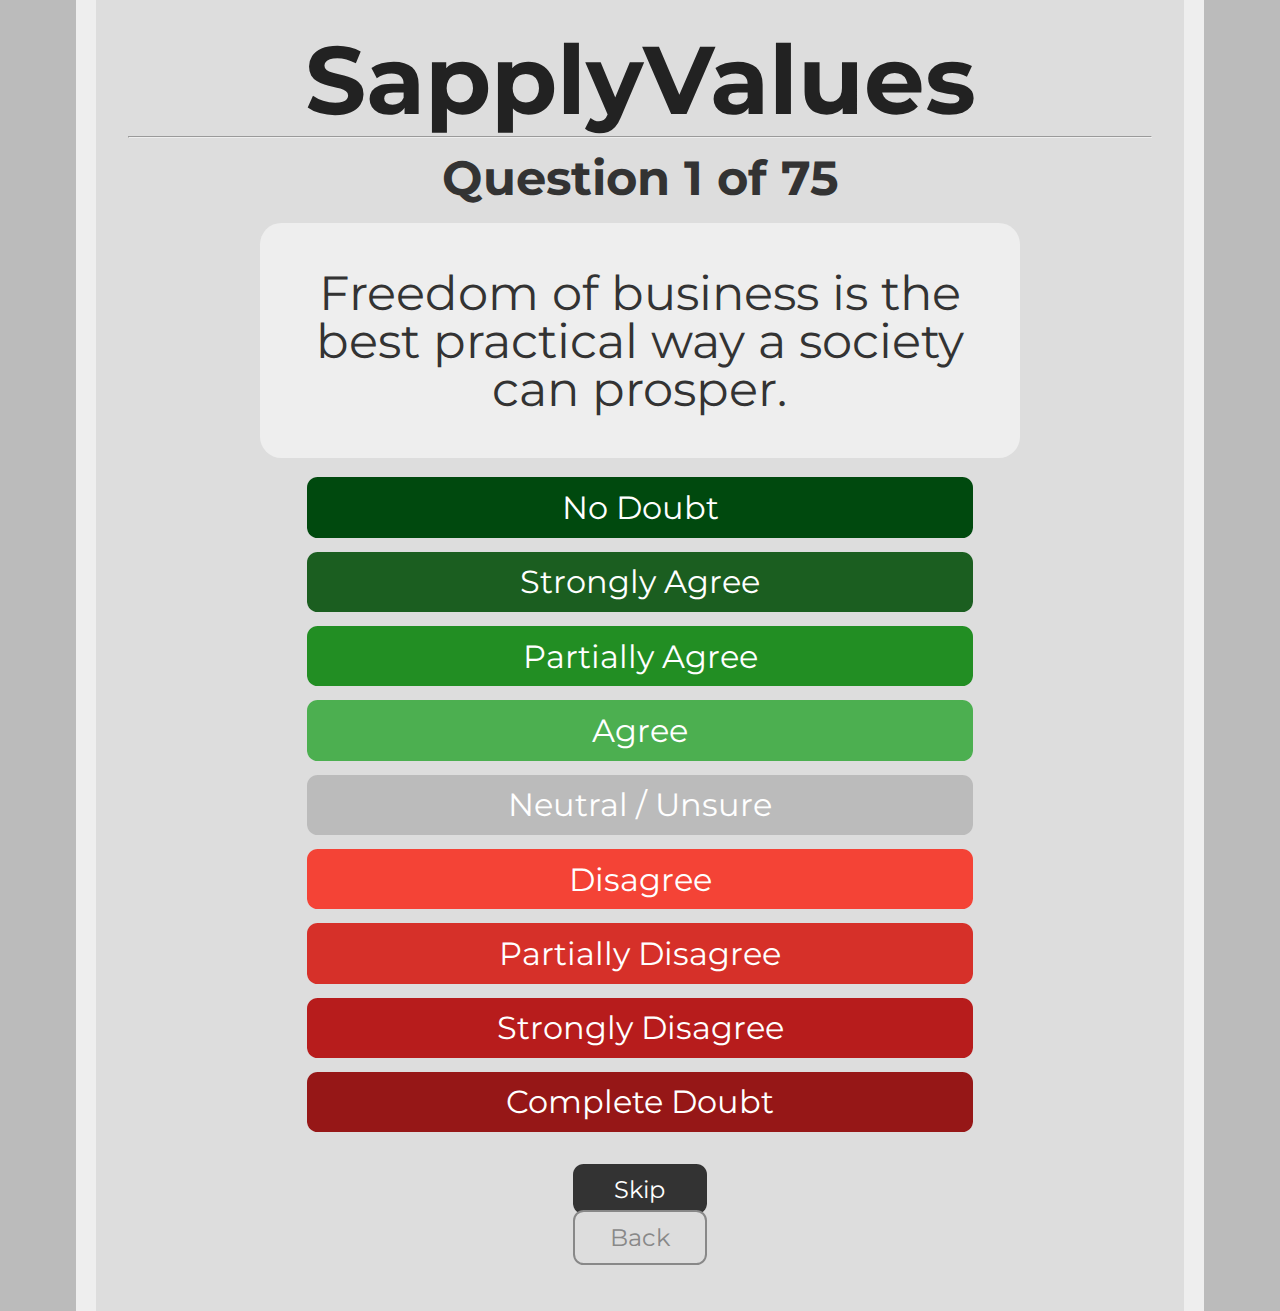
<file: quiz.html>
<head>
    <!-- Global site tag (gtag.js) - Google Analytics -->
    <script async src="https://www.googletagmanager.com/gtag/js?id=UA-99715444-7"></script>
    <script>
        window.dataLayer = window.dataLayer || [];
        function gtag() { dataLayer.push(arguments); }
        gtag('js', new Date());

        gtag('config', 'UA-99715444-7');
    </script>

    <meta charset="utf-8">
    <title>SapplyValues Quiz</title>

    <link href="https://fonts.googleapis.com/css?family=Montserrat:300,400,700|Roboto:400,700" rel="stylesheet">
    <link href='style.css' rel='stylesheet' type='text/css'>
    <link rel="icon" type="x-icon" href="icon.png">
    <link rel="shortcut icon" type="x-icon" href="icon.png">

    <script type="application/javascript" src="questions.js"></script>

    <script src="https://ajax.googleapis.com/ajax/libs/jquery/3.5.1/jquery.min.js"></script>
	<meta name="viewport" content="width=device-width, initial-scale=1.0">
</head>

<body>

	<h1 class="title">SapplyValues</h1>
    <svg id="svgHeader" style="width: 100%;" viewBox="0 0 112 19">
		<text x="50%" y="15" class="svgHeader">SapplyValues</text>
	</svg>
<hr>
<h2 style="text-align:center;" id="question-number">Loading...</h2>
<p class="question" id="question-text"></p>
<button class="button" onclick="next_question(2.0)" style="background-color: #00490e;">No Doubt</button> <br>
<button class="button" onclick="next_question(1.0)" style="background-color: #1b5e20;">Strongly Agree</button> <br>
<button class="button" onclick="next_question(0.75)" style="background-color: #228e23;">Partially Agree</button> <br>
<button class="button" onclick="next_question(0.5)" style="background-color: #4caf50;">Agree</button> <br>
<button class="button" onclick="next_question(0)" style="background-color: #bbbbbb;">Neutral / Unsure</button> <br>
<button class="button" onclick="next_question(-0.5)" style="background-color: #f44336;">Disagree</button> <br>
<button class="button" onclick="next_question(-0.75)" style="background-color: #D63029;">Partially Disagree</button> <br>
<button class="button" onclick="next_question(-1.0)" style="background-color: #b71c1c;">Strongly Disagree</button> <br>
<button class="button" onclick="next_question(-2.0)" style="background-color: #961717;">Complete Doubt</button> <br>
<button class="small_button" onclick="prev_question()" id="back_button">Back</button> <br>
<button class="small_button" onclick="next_question(0)" id="skip_button">Skip</button>
<button class="small_button_off" id="back_button_off">Back</button><br>

<script>
    // variables
    var answers = new Object();     // Store user's answers
    var qn = 0; // Current question order


    // Populate questionsObject

    var questionsObject = new Object();     // Question objects with ID keys
    questions.forEach(populateQO);

    function populateQO(value) {
      questionsObject[value['id']] = value
    }


    // Populate & shuffle questionsOrder

    var questionsOrder = Object.keys(questionsObject); //Array of shuffled question IDs

    const urlParams = new URLSearchParams(window.location.search);
    if (urlParams.get("shuffle") == "true") {
        shuffleArray(questionsOrder);
    }

    function shuffleArray(array) {
      for (let i = array.length - 1; i > 0; i--) {
        const j = Math.floor(Math.random() * (i + 1));
        [array[i], array[j]] = [array[j], array[i]];
      }
    }

    // Question initialization

    init_question();

    function init_question() {
        $("#question-text").html(questionsObject[questionsOrder[qn]].question);
        $("#question-number").html("Question "+(qn + 1)+" of "+(questionsOrder.length));



        if (jQuery.isEmptyObject(answers)) {
            $('#back_button').hide()
            $('#back_button_off').show()
        } else {
            $('#back_button').show()
            $('#back_button_off').hide()
        }
    }


    // Next question

    function next_question(answer) {
        if (qn === questionsOrder.length) {
            return;
        }

        answers[questionsOrder[qn]] = answer;
        qn++;

        if (qn < questionsOrder.length) {
            init_question();
        } else {
            results();
        }
    }


    // Previous question

    function prev_question() {
        if (jQuery.isEmptyObject(answers)) {
            $('#back_button').hide()
            $('#back_button_off').show()
            return;
        }
        qn--;

        delete answers[questionsOrder[qn]];

        init_question();
    }


    // RESULTS

    function results() {

        window.sessionStorage.answers = JSON.stringify(answers);


        // Calculate final results
        pct = percentageCalculation();
        window.sessionStorage.percentages = JSON.stringify(pct);

        // prepare arguments
        var args = '?';
        for (const i in Object.keys(pct)) {
            effectName = Object.keys(pct)[i]
            args += `${effectName}=${pct[effectName]}`

            var cycle = parseInt(i)
            if (cycle+1 !== Object.keys(pct).length) {
                args += '&'
            }
        }
        //return;
        location.href = ((window.location.hostname == "sapplyvalues.github.io") ? `feedback.html` : `results.html`) + args

    }


    // Calculate percentage

    function percentageCalculation() {
        // calc max
        var max = new Object(); // Max possible scores
        var score = new Object(); // User scores
        var pct = new Object(); // Percentages/Score

        // prepare
        for (const id in answers) {
            for (const effectName in questionsObject[id].effects) {
                max[effectName] = 0
                score[effectName] = 0
            }
        }

        // get max & scores
        for (const id in answers) {
            // dismiss "don't know"
            if (answers[id] !== null) {
                for (const effectName in questionsObject[id].effects) {
                    max[effectName] += Math.abs(questionsObject[id].effects[effectName]);
                    score[effectName] += answers[id]*questionsObject[id].effects[effectName];
                }
            }
        }

        // calc score

        for (const i in Object.keys(max)) {
            effectName = Object.keys(max)[i]

            if (max[effectName] > 0) {
                pct[effectName] = (Math.round((score[effectName]*10/max[effectName]) * 100) / 100).toFixed(2);
            } else {
                pct[effectName] = 0
            }
        }

        return pct;
    }
</script>

</body>
</file>
<file: style.css>
html {
    background-color: #bbbbbb;
    padding: 0px;
}
body {
    width: 80%;
    min-height: calc(100vh - 4em);
    margin: 0 auto;
    padding: 2em;
    background-color: #dddddd;
    border-color: #eeeeee;
    border-left-style: solid;
    border-right-style: solid;
    border-width: 20px;
}
p {
    color: #444444;
    font-family: 'Roboto', sans-serif;
    font-size: 16pt;
    line-height: 1;
    margin: 4pt;
}
a{
    color: #2222DD;
}
a:hover{
    color: #22DDDD;
}
p.value-description {
    text-indent: -16pt;
    margin-left: 20pt;
}
p.question {
    margin: 16pt auto;
    color: #333333;
    font-family: 'Montserrat', sans-serif;
    font-weight: normal;
    width: 70%;
    min-width: 500pt;
    min-height: 144pt;
    background-color: #eeeeee;
    padding: 16pt;
    border-radius: 16pt;
    font-size: 36pt;
    display: flex;
    justify-content: center;
    align-items: center;
    text-align: center;

}
h1 {
    color: #222222;
    font-family: 'Montserrat', sans-serif;
    font-size: 72pt;
    text-align: center;
    line-height: 72pt;
    margin-top: 0pt;
    margin-bottom: 0pt;
}
#svgHeader {
	display: none;
}
h2 {
    color: #333333;
    font-family: 'Montserrat', sans-serif;
    font-size: 36pt;
    line-height: 36pt;
    margin-top: 12pt;
    margin-bottom: 0pt;
}
li {
    font-size: 16pt;
    text-indent: 16pt;
}
a {
    font-family: inherit;
}

.selection {
    background-color: #4caf50;
    font-family: 'Montserrat', sans-serif;
    border: none;
    border-radius: 8pt;
    color: white;
    padding: 8pt;
    width: 50%;
    min-width: 500pt;
    text-align: center;
    text-decoration: none;
    display: block;
    font-size: 24pt;
    margin: -2px auto;
    cursor: pointer;
}

.num_input {
    background-color: #2196f3;
    font-family: 'Montserrat', sans-serif;
    border: none;
    border-radius: 8pt;
    color: white;
    padding: 8pt;
    width: 50%;
    min-width: 500pt;
    text-align: center;
    text-decoration: none;
    display: block;
    font-size: 24pt;
    margin: -2px auto;
    cursor: pointer;
}

.text_input {
    background-color: #2196f3;
    font-family: 'Montserrat', sans-serif;
    border: none;
    border-radius: 8pt;
    color: white;
    padding: 8pt;
    width: 50%;
    min-width: 500pt;
    text-align: center;
    text-decoration: none;
    display: block;
    font-size: 24pt;
    margin: -2px auto;
    cursor: pointer;
}

img.center {
    display: block;
    margin: 1em auto;
    width: 50%;
    min-width: 500pt;
}
.button {
    background-color: #2196f3;
    font-family: 'Montserrat', sans-serif;
    border: none;
    border-radius: 8pt;
    color: white;
    padding: 8pt;
    width: 50%;
    min-width: 500pt;
    text-align: center;
    text-decoration: none;
    display: block;
    font-size: 24pt;
    margin: -2px auto;
    cursor: pointer;
}
.green_button {
    background-color: #4caf50;
}
.small_button, .small_button_off {
    background-color: #333;
    font-family: 'Montserrat', sans-serif;
    border: none;
    border-radius: 8pt;
    color: white;
    padding: 8pt;
    width: 10%;
    min-width: 100pt;
    text-align: center;
    text-decoration: none;
    display: block;
    font-size: 18pt;
    margin: -2px auto;
    cursor: pointer;
}
.small_button_off {
    background-color: #ddd;
    color: #888;
    border: 2px solid #888;
    cursor: not-allowed;
    margin: -4px auto;
}
.button:disabled {
    background-color: #ddd;
    font-family: 'Montserrat', sans-serif;
    border: 2px solid #888;
    border-radius: 8pt;
    color: #888;
    padding: 8pt;
    width: 50%;
    min-width: 500pt;
    text-align: center;
    text-decoration: none;
    display: block;
    font-size: 24pt;
    margin: -2px auto;
    cursor: not-allowed;
}
div.text-wrapper {
    font-family: 'Montserrat', sans-serif;
    font-size: 36pt;
    line-height: 36pt;
    color: #222222;
    display: inline-block;
}
span.weight-300 {
    font-weight: 300;
}
#banner {
    border-color: #444444;
    border-style: solid;
    border-width: 2px;
    border-radius: 8pt;
    display: block;
    margin: 8pt;
    margin-left: auto;
    margin-right: auto;
    max-width: 50%;
	min-width: 500pt;
}

@media screen and (orientation:portrait) {
	body {
		width: auto !important;
		border-width: 0px !important;  
	}
	
	.title {
		display: none;
	}
	
    #svgHeader {
		display: block !important;
    }

	.svgHeader {
		color: #222222;
		font-family: 'Montserrat', sans-serif;
		text-align: center;
		margin-top: 0pt;
		margin-bottom: 0pt;
		font-weight: bold;
        text-anchor: middle;
	}
	
	#banner {
		min-width: 0px;
		max-width: 100%;
		border-width: 1px;
	}
	
	.button, .button:disabled, .text_input, .num_input, .selection {
		min-width: 0px;
		max-width: 100%;
		width: 100%;
		font-size: 1.5em;
	}
	
	h2 {
		font-size: 1.5em;
		line-height: initial
	}

    p.question {
        min-height: 224px !important;
        min-width: 0px;
		max-width: 100%;
		width: auto;
		font-size: 1.75em;
    }
}
</file>
